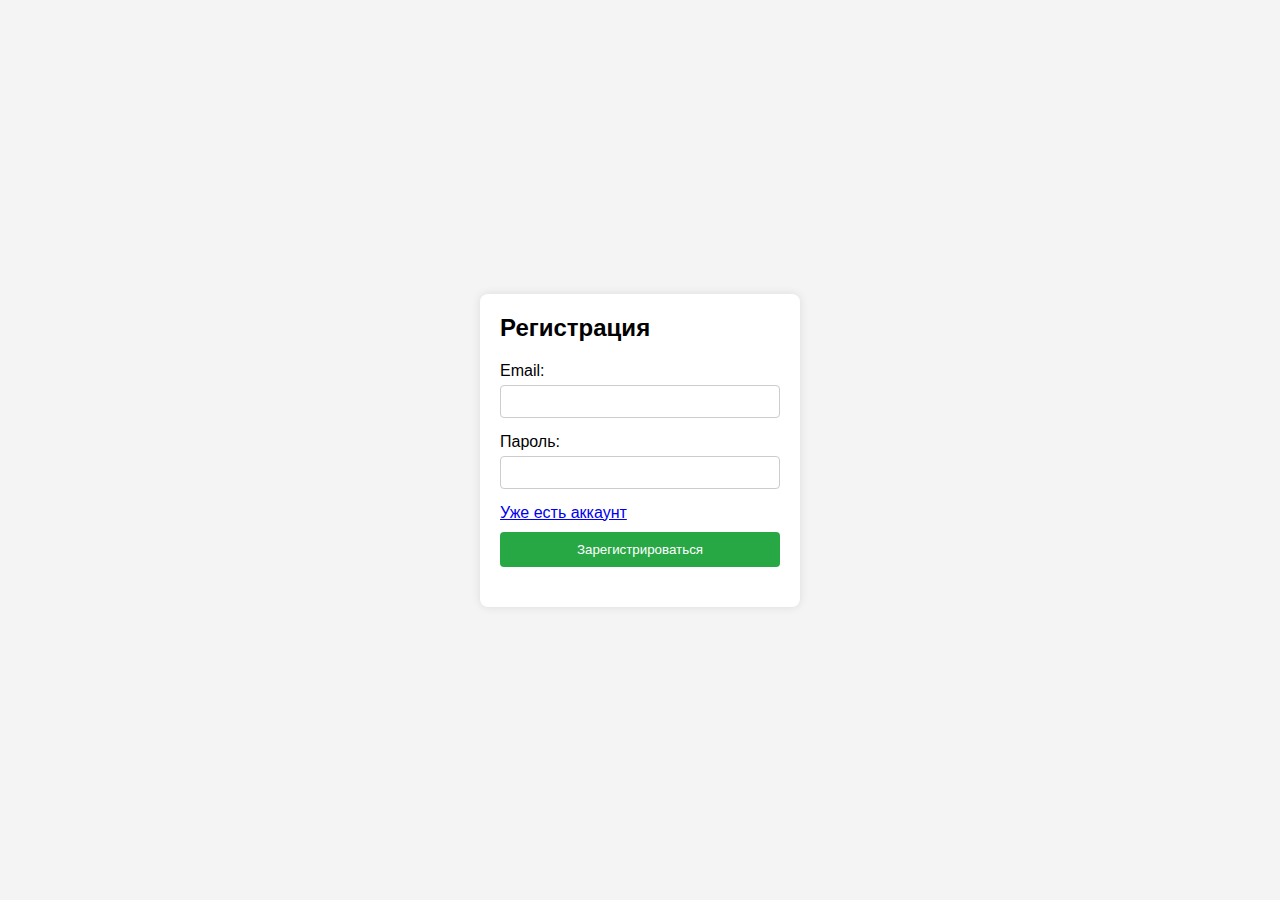
<file: index.html>
<!DOCTYPE html>
<html lang="en">

<head>
    <meta charset="UTF-8">
    <meta name="viewport" content="width=., initial-scale=1.0">
    <title>Document</title>
    <link rel="stylesheet" href="./style.css">
</head>

<body>
    <div class="container">
        <h2>Регистрация</h2>
        <form id="registrationForm">
            <label for="email">Email:</label>
            <input type="email" id="email" class="email" required>

            <label for="password">Пароль:</label>
            <input type="password" id="password" class="password" required>
            <a href="./signin.html" class="forgot-password">Уже есть аккаунт</a>

            <button type="button" class="btn">Зарегистрироваться</button>
        </form>
        <div class="text"></div>
    </div>


    <script src="./script.js"></script>
</body>

</html>
</file>
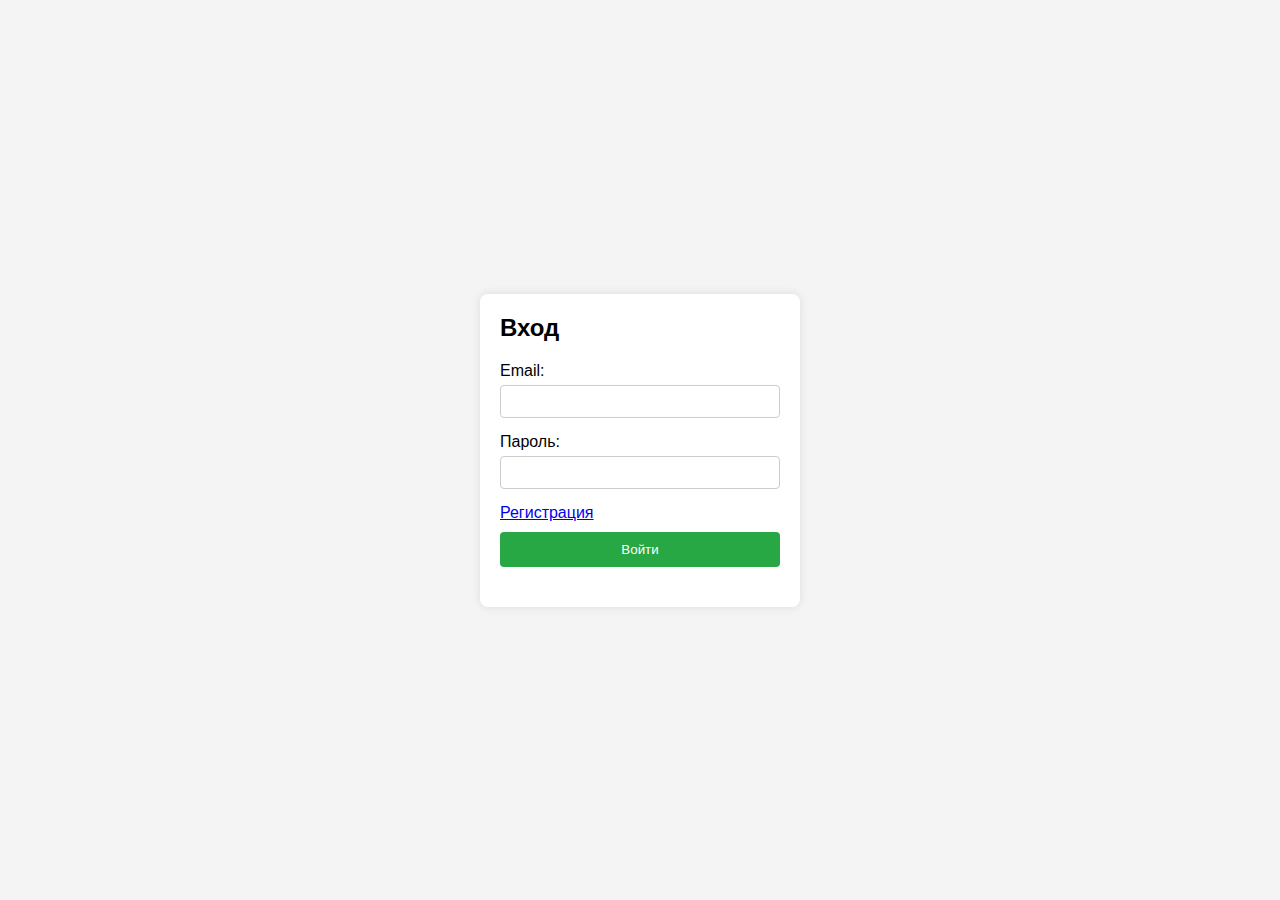
<file: signin.html>
<!DOCTYPE html>
<html lang="en">

<head>
    <meta charset="UTF-8">
    <meta name="viewport" content="width=., initial-scale=1.0">
    <title>Document</title>
    <link rel="stylesheet" href="./style.css">
</head>

<body>
    <div class="container">
        <h2>Вход</h2>
        <form id="registrationForm">
            <label for="email">Email:</label>
            <input type="email" id="email" class="email" required>

            <label for="password">Пароль:</label>
            <input type="password" id="password" class="password" required>
            <a href="./index.html" class="forgot-password">Регистрация</a>


            <button type="button" class="btn">Войти</button>
        </form>
        <div class="text"></div>
    </div>


    <script src="./script.js"></script>
</body>

</html>
</file>
<file: style.css>
* {
            padding: 0;
            margin: 0;
            box-sizing: border-box;
        }
        
        body {
            font-family: Arial, sans-serif;
            background-color: #f4f4f4;
            display: flex;
            justify-content: center;
            align-items: center;
            height: 100vh;
            margin: 0;
            background-image: url(https://i.pinimg.com/736x/0c/96/7c/0c967c4af27aa805391e3be495936acd.jpg);
            background-size: 100% 100%;
            background-repeat: no-repeat;
        }
        
        .container {
            width: 25%;
            background-color: #fff;
            padding: 20px;
            border-radius: 8px;
            box-shadow: 0 0 10px rgba(0, 0, 0, 0.1);
        }
        
        h2 {
            margin-bottom: 20px;
        }
        
        form {
            display: flex;
            flex-direction: column;
        }
        
        label {
            margin-bottom: 5px;
        }
        
        input {
            margin-bottom: 15px;
            padding: 8px;
            border: 1px solid #ccc;
            border-radius: 4px;
        }
        
        button {
            margin-top: 10px;
            padding: 10px;
            background-color: #28a745;
            color: #fff;
            border: none;
            border-radius: 4px;
            cursor: pointer;
        }
        
        button:hover {
            background-color: #218838;
        }
        
        .text {
            margin-top: 20px;
        }
</file>
